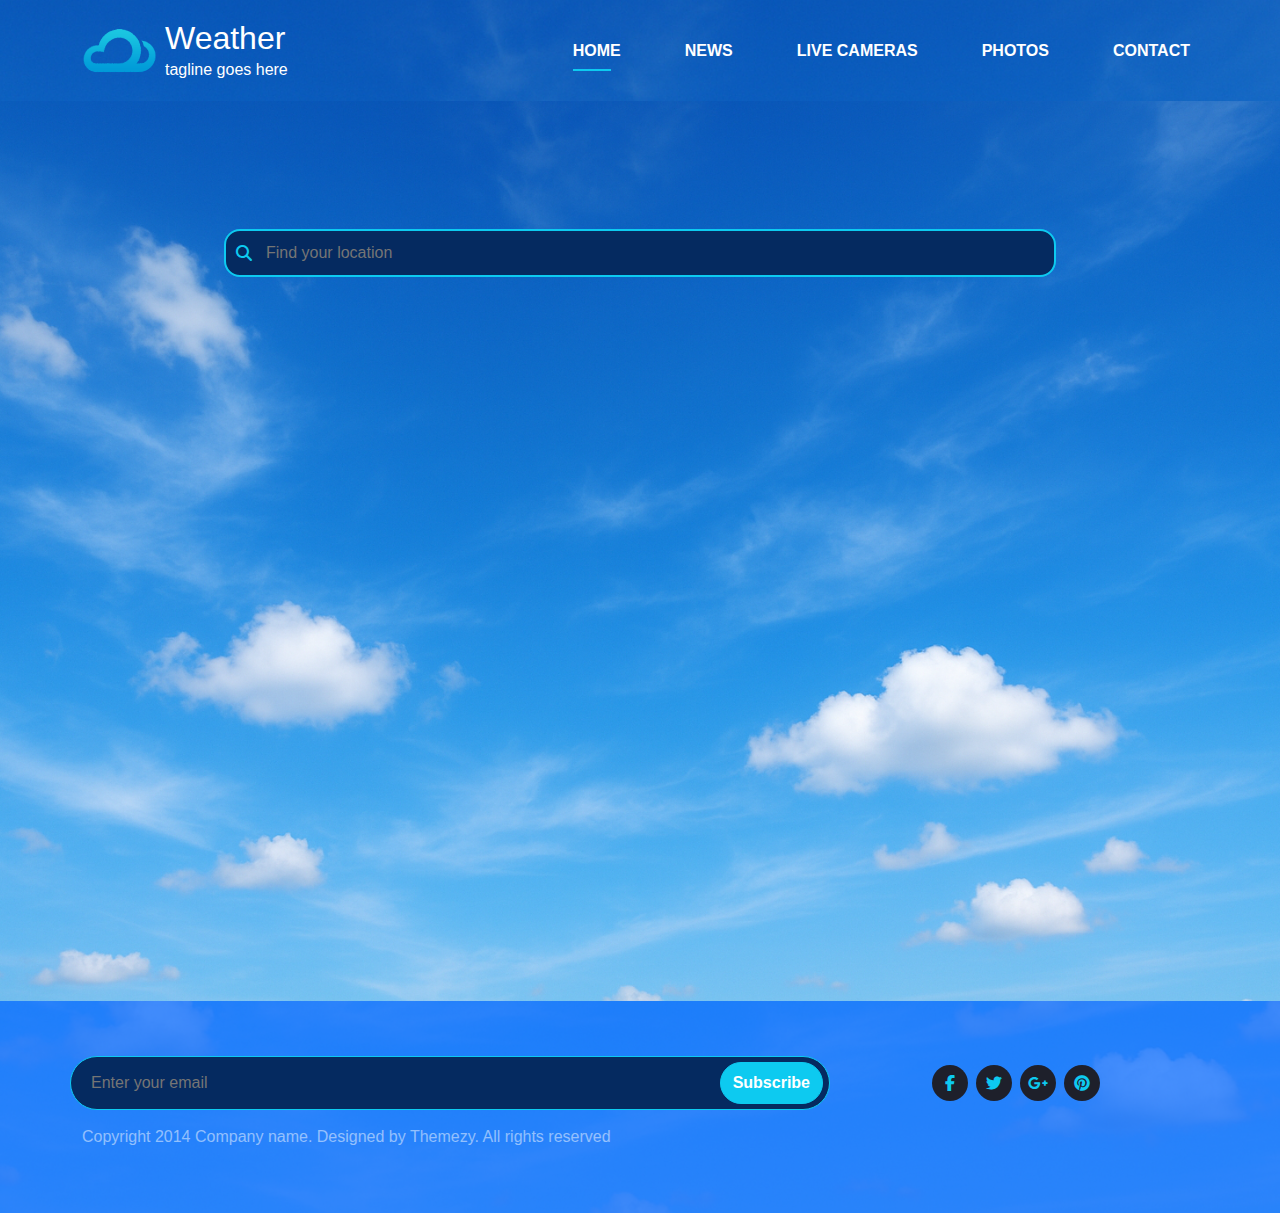
<file: index.html>
<!DOCTYPE html>
<html lang="en">

<head>
    <meta charset="UTF-8">
    <meta name="viewport" content="width=device-width, initial-scale=1.0">
    <title>Weather</title>
    <link rel="icon" href="./images/logo2x.png" type="image/png" />
    <link rel="stylesheet" href="./css/all.min.css">
    <link rel="stylesheet" href="./css/bootstrap.min.css">
    <link rel="stylesheet" href="./css/style.css">
</head>

<body data-bs-spy="scroll" data-bs-target="#navbar">
    <nav id="navbar" class="navbar navbar-expand-lg ">
        <div class="container">
            <a class="navbar-brand d-flex align-items-center" href="index.html"><img src="./images/logo2x.png"
                    alt="logo" />
                <div class="text-white ms-2">
                    <h1 class="fs-2 m-0">Weather</h1>
                    <p class="fs-6 m-0">tagline goes here</p>
                </div>
            </a>
            <button class="navbar-toggler" type="button" data-bs-toggle="collapse"
                data-bs-target="#navbarSupportedContent" aria-controls="navbarSupportedContent" aria-expanded="false"
                aria-label="Toggle navigation">
                <span class="navbar-toggler-icon"></span>
            </button>
            <div class="collapse navbar-collapse" id="navbarSupportedContent">
                <ul class="navbar-nav ms-auto mb-2 mb-lg-0 fw-semibold text-uppercase gap-5">
                    <li class="nav-item ">
                        <a class="nav-link text-white active" aria-current="page" href="#home">Home</a>
                    </li>
                    <li class="nav-item">
                        <a class="nav-link text-white" href="#news">News</a>
                    </li>
                    <li class="nav-item">
                        <a class="nav-link text-white" href="#live-cameras">Live cameras</a>
                    </li>
                    <li class="nav-item">
                        <a class="nav-link text-white" href="#photos">Photos</a>
                    </li>
                    <li class="nav-item">
                        <a class="nav-link text-white" href="contact.html">Contact</a>
                    </li>
                </ul>
            </div>
        </div>
    </nav>
    <header id="home" class="home min-vh-100 pb-4 background-img overflow-hidden">
        <!-- search -->
        <div class="container-search mx-auto d-flex justify-content-center">
            <div class="icon">
                <i class="fa-solid fa-magnifying-glass"></i>
            </div>
            <input type="search" placeholder="Find your location" name="search" id="search"
                class="search text-white rounded-4" />
        </div>
        <!-- data -->
        <div class="container-xl mt-4 pt-4">
            <div class="row g-3"></div>
        </div>
    </header>
    <!-- footer -->
    <footer class="color3 py-5 px-3  bg-primary bg-opacity-75">
        <div class="container">
            <div class="row mt-3">
                <div class="col-md-8 px-0 mb-5 mb-md-0">
                    <input type="text" placeholder="Enter your email" name="subscribe" id="subscribe"
                        class="text-white w-100 rounded-pill" />
                    <button class="btn btn-info rounded-pill py-2 text-white fw-bold">
                        Subscribe
                    </button>
                </div>
                <ul class="col-md-4 list-unstyled d-flex justify-content-center align-items-center m-0 p-0">
                    <li>
                        <i
                            class="fa fa-brands fa-facebook-f me-2 bg-icon d-flex justify-content-center align-items-center rounded-circle"></i>
                    </li>
                    <li>
                        <i
                            class="fa fa-brands fa-twitter me-2 bg-icon d-flex justify-content-center align-items-center rounded-circle"></i>
                    </li>
                    <li>
                        <i
                            class="fa fa-brands fa-google-plus-g me-2 bg-icon d-flex justify-content-center align-items-center rounded-circle"></i>
                    </li>
                    <li>
                        <i
                            class="fa fa-brands fa-pinterest me-2 bg-icon d-flex justify-content-center align-items-center rounded-circle"></i>
                    </li>
                </ul>
            </div>
            <p class="text-white-50 lead mt-4 fs-6">
                Copyright 2014 Company name. Designed by Themezy. All rights reserved
            </p>
        </div>
    </footer>

<script src="https://cdn.jsdelivr.net/npm/bootstrap@5.3.3/dist/js/bootstrap.bundle.min.js"></script>

    <script src="js/main.js"></script>
</body>

</html>
</file>
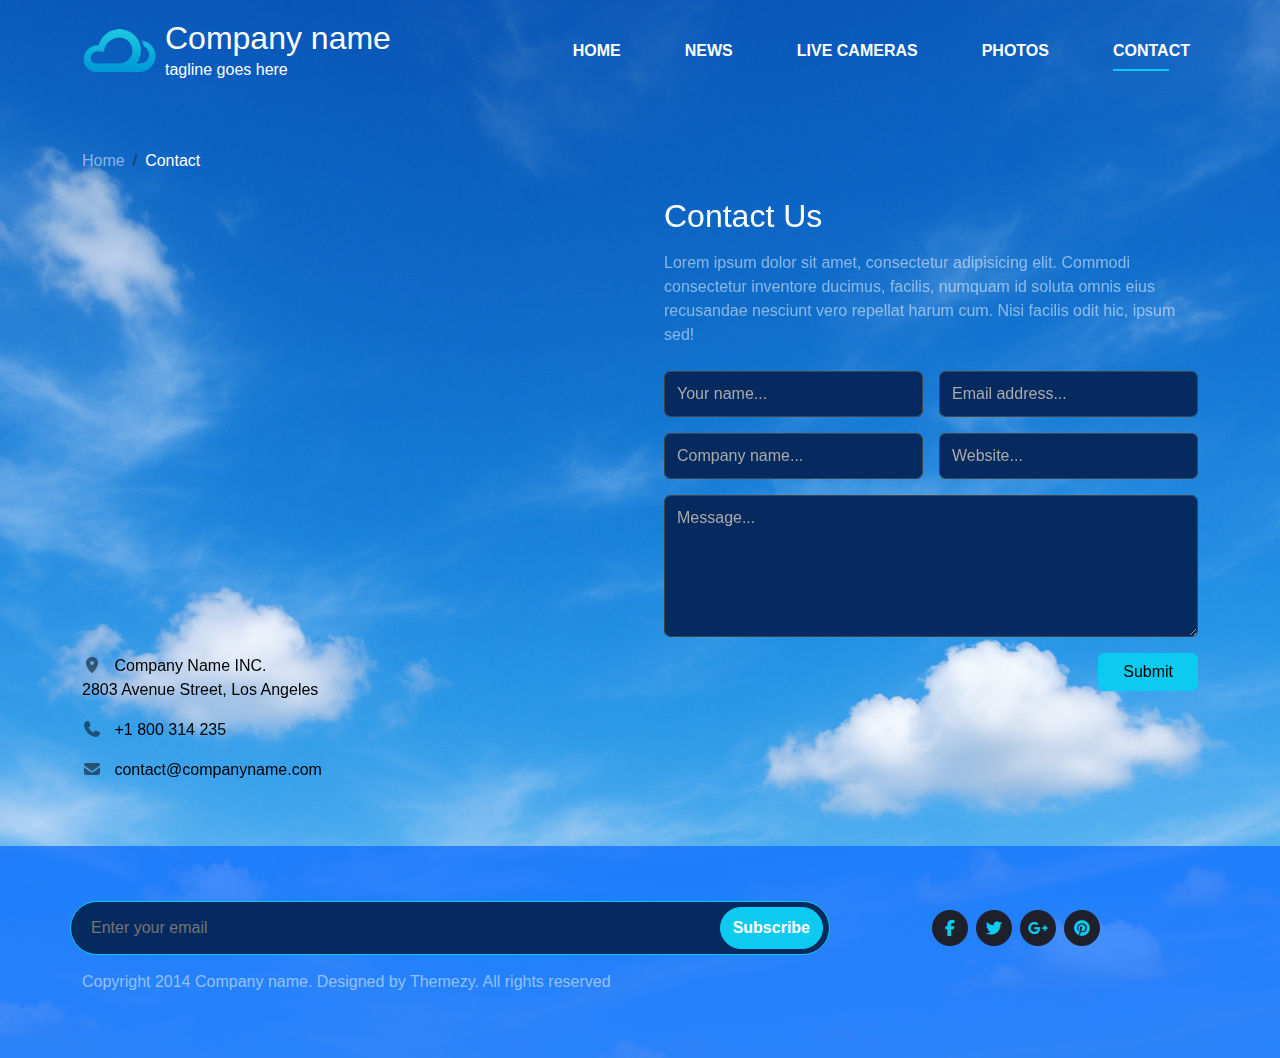
<file: contact.html>
<!DOCTYPE html>
<html lang="en">

<head>
    <meta charset="UTF-8">
    <meta name="viewport" content="width=device-width, initial-scale=1.0">
    <title>Weather</title>
    <link rel="icon" href="./images/logo2x.png" type="image/png" />
    <link rel="stylesheet" href="./css/all.min.css">
    <link rel="stylesheet" href="./css/bootstrap.min.css">
    <link rel="stylesheet" href="./css/style.css">
</head>

<body>
    <div class="site-content">
        <!-- Header -->
            <nav id="navbar" class="navbar navbar-expand-lg ">
                <div class="container">
                    <a class="navbar-brand d-flex align-items-center" href="index.html"><img src="./images/logo2x.png"
                            alt="logo" />
                        <div class="text-white ms-2">
                            <h1 class="fs-2 m-0">
                                Company name</h1>
                            <p class="fs-6 m-0">tagline goes here
                            </p>
                        </div>
                    </a>
                    <button class="navbar-toggler" type="button" data-bs-toggle="collapse"
                        data-bs-target="#navbarSupportedContent" aria-controls="navbarSupportedContent"
                        aria-expanded="false" aria-label="Toggle navigation">
                        <span class="navbar-toggler-icon"></span>
                    </button>
                    <div class="collapse navbar-collapse" id="navbarSupportedContent">
                        <ul class="navbar-nav ms-auto mb-2 mb-lg-0 fw-semibold text-uppercase gap-5">
                            <li class="nav-item ">
                                <a class="nav-link text-white " aria-current="page" href="index.html">Home</a>
                            </li>
                            <li class="nav-item">
                                <a class="nav-link text-white" href="#news">News</a>
                            </li>
                            <li class="nav-item">
                                <a class="nav-link text-white" href="#live-cameras">Live cameras</a>
                            </li>
                            <li class="nav-item">
                                <a class="nav-link text-white" href="#photos">Photos</a>
                            </li>
                            <li class="nav-item">
                                <a class="nav-link text-white active" href="contact.html">Contact</a>
                            </li>
                        </ul>
                    </div>
                </div>
            </nav>
        <!-- Main Content -->
        <header class="main-content">
            <div class="container py-5">
                <nav class="breadcrumb mb-4 ">
                    <a class="breadcrumb-item text-decoration-none text-white-50" href="index.html">Home</a>
                    <span class="breadcrumb-item active text-white">Contact</span>
                </nav>
                <div class="row g-5">
                    <div class="col-md-5 col-sm-12 ">
                        <div class="contact-details ">
                            <iframe
                                src="https://www.google.com/maps/embed?pb=!1m18!1m12!1m3!1d57099.9219299997!2d31.65682557790305!3d26.56045482559427!2m3!1f0!2f0!3f0!3m2!1i1024!2i768!4f13.1!3m3!1m2!1s0x144f59375b0e09f1%3A0xa33bfcf664c5f2fe!2sSohag%2C%20El-Khouly%2C%20Sohag%201%2C%20Sohag%20Governorate%2C%20Egypt!5e0!3m2!1sen!2sus!4v1761747013177!5m2!1sen!2sus"
                                width="380" height="450" style="border:0;" allowfullscreen="" loading="lazy"
                                referrerpolicy="no-referrer-when-downgrade" class="col-sm-12"></iframe>
                            <div class="contact-info">
                                <address class="mb-3 text-white">
                                    <p class="text-black">
                                        <i class="fa-solid fa-location-dot me-2 text-black-50"></i>
                                        Company Name INC.<br>
                                        2803 Avenue Street, Los Angeles
                                    </p>
                                </address>
                                <p class="text-black">
                                    <i class="fa-solid fa-phone me-2 text-black-50"></i> +1 800 314 235
                                </p>
                                <p class="text-black">
                                    <i class="fa-solid fa-envelope me-2 text-black-50"></i> contact@companyname.com
                                </p>
                            </div>
                        </div>
                    </div>
                    <!-- Right Side -->
                    <div class="col-md-6 offset-md-1">
                        <h2 class="section-title mb-3 text-white">Contact Us</h2>
                        <p class="mb-4 text-white-50">Lorem ipsum dolor sit amet, consectetur adipisicing elit.
                            Commodi
                            consectetur inventore ducimus, facilis, numquam id soluta omnis eius recusandae nesciunt
                            vero repellat harum cum. Nisi facilis odit hic, ipsum sed!</p>
                        <form action="#" class="contact-form">
                            <div class="row g-3">
                                <div class="col-md-6">
                                    <input type="text" class="form-control frrom" placeholder="Your name...">
                                </div>
                                <div class="col-md-6">
                                    <input type="email" class="form-control frrom" placeholder="Email address...">
                                </div>
                                <div class="col-md-6">
                                    <input type="text" class="form-control frrom" placeholder="Company name...">
                                </div>
                                <div class="col-md-6">
                                    <input type="url" class="form-control frrom" placeholder="Website...">
                                </div>
                                <div class="col-12">
                                    <textarea class="form-control frrom" rows="5" placeholder="Message..."></textarea>
                                </div>
                                <div class="col-12 text-end">
                                    <button type="submit" class="btn btn-info px-4">Submit</button>
                                </div>
                            </div>
                        </form>
                    </div>
                </div>
            </div>
        </header>
        <!-- Footer -->
        <footer class="color3 py-5 px-3 bg-primary bg-opacity-75">
            <div class="container">
                <div class="row mt-3">
                    <div class="col-md-8 px-0 mb-5 mb-md-0">
                        <input type="text" placeholder="Enter your email" name="subscribe" id="subscribe"
                            class="text-white w-100 rounded-pill" />
                        <button class="btn btn-info rounded-pill py-2 text-white fw-bold">
                            Subscribe
                        </button>
                    </div>
                    <ul class="col-md-4 list-unstyled d-flex justify-content-center align-items-center m-0 p-0">
                        <li>
                            <i
                                class="fa fa-brands fa-facebook-f me-2 bg-icon d-flex justify-content-center align-items-center rounded-circle"></i>
                        </li>
                        <li>
                            <i
                                class="fa fa-brands fa-twitter me-2 bg-icon d-flex justify-content-center align-items-center rounded-circle"></i>
                        </li>
                        <li>
                            <i
                                class="fa fa-brands fa-google-plus-g me-2 bg-icon d-flex justify-content-center align-items-center rounded-circle"></i>
                        </li>
                        <li>
                            <i
                                class="fa fa-brands fa-pinterest me-2 bg-icon d-flex justify-content-center align-items-center rounded-circle"></i>
                        </li>
                    </ul>
                </div>
                <p class="text-white-50 lead mt-4 fs-6">
                    Copyright 2014 Company name. Designed by Themezy. All rights reserved
                </p>
            </div>
        </footer>
    </div>
    <script src="https://cdn.jsdelivr.net/npm/bootstrap@5.3.3/dist/js/bootstrap.bundle.min.js"></script>
    <script src="js/main.js"></script>

</body>

</html>
</file>
<file: css/style.css>
/* global */
html {
    scroll-behavior: smooth;
    scroll-padding-top: 3.125rem;
}

* {
    box-sizing: border-box;
}

body {
    font-family: "Poppins", sans-serif;
}

.color1 {
    background-color: #0F66E6;
}

.color2 {
    background-color: #052a60;
}

.color3 {
    background-color: #052a60;
}

.color4 {
    background-color: #052a60;
}

.color5 {
    background-color: #052a60;
}

/* scrollbar */
::-webkit-scrollbar {
    width: .75rem;
}

::-webkit-scrollbar-track {
    box-shadow: inset 0 0 5px grey;
    border-radius: 10px;
}

::-webkit-scrollbar-thumb {
    background: #052A60;
    border-radius: 10px;
}

::-webkit-scrollbar-thumb:hover {
    background: gray;
}

/* nav */
nav .container a.navbar-brand img {
    width: 75px;
}

.nav-item {
    position: relative;
}

.nav-item a::before {
    content: "";
    position: absolute;
    width: 0%;
    height: 2px;
    bottom: 0px;
    left: 8px;
    background-color: #0dcaf0;
    transition: width 300ms ease;
}

.nav-item>a:hover::before {
    width: 60%;
}

nav.navbar .container #navbarSupportedContent .navbar-nav .active::before {
    width: 60%;
}

/* header */
#home.background-img {
    background-image: url(../images/a95714af-c16d-4926-b389-61d3b0da77e6.png);
    width: 100%;
    background-size: cover;
    background-position: center;
    background-repeat: no-repeat;
    z-index: -1;
}

/* search */
.icon {
    position: relative;
}

.search {
    width: 40%;
    padding: 10px 20px 10px 40px;
    border: solid 2px #0dcaf0;
    outline: none;
    background-color: #052A60;
    transition: all 0.2s ease-in-out;
}

.container-search {
    margin-top: 8rem;
}

.container-search i {
    width: 20px;
    height: 20px;
    color: #0dcaf0;
    position: absolute;
    top: 55%;
    left: 10px;
    transform: translate(0, -50%);
    z-index: 999;
}

.search {
    width: 65%;
}

.search:hover {
    width: 75%;
}

.search:focus {
    opacity: 1;
    width: 85%;
}

/*data */
.col-12 {
    scale: 1;
    filter: brightness(1);
    transition: all 0.3s ease-in-out;
}

.col:hover {
    scale: 1.06;
    filter: brightness(1.3);
}

input#subscribe {
    padding: 14px 20px;
    border: solid 1px #0dcaf0;
    outline: none;
    background-color: #052A60;
    position: absolute;
    top: 50%;
    transform: translateY(-50%);
}

.col-md-8 {
    position: relative;
}

.col-md-8 button {
    position: absolute;
    right: 7px;
    top: 50%;
    transform: translateY(-50%);
}

.bg-icon {
    width: 2.25rem;
    height: 2.25rem;
    cursor: pointer;
    color: #0dcaf0;
    background-color: #1e202b;
    transition: all 0.3s ease-in-out;
}

.bg-icon:hover {
    color: white;
    background-color: #0dcaf0;
}

/* contact */
body {
    background-color: #15509E;
    text-decoration: none;
    font-family: "Poppins", sans-serif;
    background-image: url(../images/a95714af-c16d-4926-b389-61d3b0da77e6.png);
    width: 100%;
    background-size: cover;
    background-position: center;
    background-repeat: no-repeat;
    z-index: -1;
}

.menu {
    position: relative;
}

.menu a {
    position: relative;
    display: inline-block;
    padding-bottom: 4px;
    color: white;
}

.menu a::before {
    content: "";
    position: absolute;
    width: 0%;
    height: 2px;
    bottom: 0;
    left: 8px;
    background-color: #0dcaf0;
    transition: width 300ms ease;
}

.menu a:hover::before {
    width: calc(100% - 16px);
}

.menu .current-menu-item a::before {
    width: calc(100% - 16px);
}

.main-navigation a {
    color: white;
    text-decoration: none;
    font-weight: 500;
}

.site-header {
    color: white;
    padding: 15px 0;
}

.branding img.logo {
    width: 50px;
    margin-right: 10px;
}

.branding {
    display: flex;
    align-items: center;
    text-decoration: none;
    color: white;
}

.main-navigation ul {
    list-style: none;
    display: flex;
    gap: 20px;
    margin: 0;
    padding: 0;
}

.site-footer {
    background-color: #003366;
    color: white;
    padding: 40px 0 20px;
    margin-top: 60px;
}

.social-links a {
    color: white;
    font-size: 1.3rem;
    margin-right: 10px;
}

.contact-details img {
    width: 25px;
    margin-right: 10px;
}

.map {
    width: 100%;
    height: 250px;
    background-color: #052A60;
    margin-bottom: 20px;
}


.frrom {
    background-color: #052A60;
    color: #fff;
    border: 1px solid #444;
    border-radius: 6px;
    padding: 10px 12px;
    transition: all 0.3s ease;
}

.frrom::placeholder {
    color: #aaa;
}

.frrom:focus {
    background-color: #052A60;
    border-color: #0dcaf0;
    box-shadow: 0 0 5px #0dcaf0;
    color: #fff;
}
</file>
